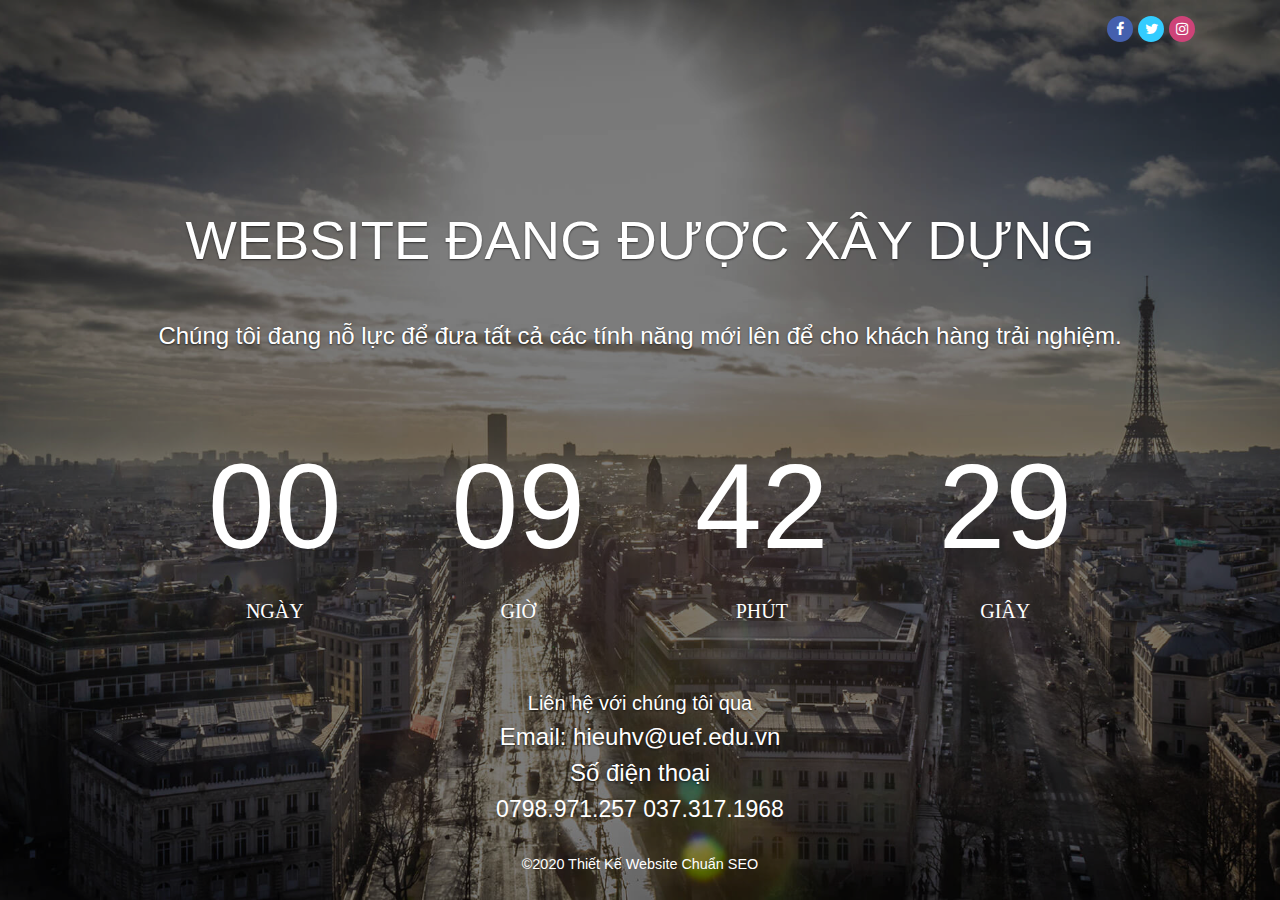
<file: index.html>
<!DOCTYPE html>
<html xmlns="http://www.w3.org/1999/xhtml">
<head>
    <meta name="viewport" content="width=device-width, initial-scale=1.0">
    <link rel="shortcut icon" href="https://static.xx.fbcdn.net/rsrc.php/yD/r/d4ZIVX-5C-b.ico" />
    <title>NAM QUANG PHÁT</title>
     <meta property="og:image" content="http://eventviet.com/images/metas/eventviet.jpg">
    <style>
        * {
            box-sizing: border-box;
        }

        body {
            margin: 0;
        }

        * {
            box-sizing: border-box;
        }

        body {
            margin-top: 0px;
            margin-right: 0px;
            margin-bottom: 0px;
            margin-left: 0px;
        }

        .countdown {
            text-align: center;
            font-family: Helvetica, serif;
        }

        .countdown-block {
            display: inline-block;
            margin-top: 0px;
            margin-right: 25px;
            margin-left: 25px;
            padding-top: 10px;
            padding-right: 30px;
            padding-bottom: 0px;
            padding-left: 30px;
            margin-bottom: 10px;
        }

        .countdown-endtext {
            font-size: 5rem;
        }

        .countdown-cont {
            display: inline-block;
        }

        .countdown-digit {
            font-size: 7.5em;
            font-family: "Source Sans Pro", sans-serif;
            display: -webkit-flex;
            align-items: center;
            justify-content: center;
            z-index: 1;
            font-weight: 300 !important;
        }

        .countdown-label {
            font-family: Poppins-Regular;
            text-align: center;
            font-size: 20px;
            color: rgb(255, 255, 255);
        }

        .countdown-block:not(:last-child)::before {
            content: "";
            font-family: Aldrich-Regular;
            font-size: 30px;
            justify-content: center;
            align-items: center;
            width: 100%;
            height: 100%;
            position: relative;
            top: 55px;
            left: 69px;
        }

        #iil4l {
            display: none;
        }

        .position-relative {
            position: relative !important;
        }

        #i1lq {
            background-image: url("images/paris.jpg");
            background-position-x: initial;
            background-position-y: initial;
            background-size: initial;
            background-repeat-x: initial;
            background-repeat-y: initial;
            background-attachment: initial;
            background-origin: initial;
            background-clip: initial;
            background-color: initial;
        }

        #ij5wx {
            font-weight: normal;
        }

        .link {
            color: rgb(255, 255, 255);
        }

        #i7i2b-2-2 {
            color: rgb(255, 255, 255);
            font-size: 23px;
            font-weight: 400;
            line-height: normal;
            float: none;
            font-family: Arial, Helvetica, sans-serif;
        }

        @media screen and (min-width: 1025px) {
            .countdown {
                text-align: center;
            }
        }

        @media screen and (max-width: 1024px) {
            .countdown {
                text-align: center;
            }

            .countdown-block:not(:last-child)::before {
                left: 75%;
            }

            .countdown-digit {
                font-size: 6.5rem;
            }
        }

        @media screen and (max-width: 550px) {
            h1 {
                font-size: 2.4em !important;
            }

            .countdown {
                text-align: center;
                width: 100%;
            }

            .countdown-block {
                display: inline-block;
                margin-top: 0px;
                margin-right: 15px;
                margin-left: 15px;
                padding-top: 10px;
                padding-right: 15px;
                padding-bottom: 0px;
                padding-left: 15px;
                text-shadow: rgb(0, 0, 0) 0px 0px 0px;
                margin-bottom: 10px;
            }

            .countdown-digit {
                font-size: 3.5em;
                font-family: "Source Sans Pro", sans-serif;
                display: -webkit-flex;
                align-items: center;
                justify-content: center;
                z-index: 1;
                font-weight: 300 !important;
            }

            .countdown-block:not(:last-child)::before {
                left: calc(55% + 10px);
            }

            .countdown-block:nth-child(2)::before {
                content: "";
            }

            .countdown-label {
                margin-top: 0px;
                margin-right: 0px;
                margin-bottom: 10px;
                margin-left: 0px;
                font-size: 0.8em;
            }
        }
    </style>
</head>
<body>
    <form method="post" action="./" id="form1">
        <input type="hidden" name="__VIEWSTATE" id="__VIEWSTATE" value="c/jGcSEjls+FYHMQ6i/vt5UgXwQsydNs1LqCyDn2j+LXhyVyso3inOoE7X3/z3QDasGJ+LAzY7yEUuGKhzHB+chneNJZiSHcKnMcZ8q9/WCkrodgljIE9aE+KQrMAiEqNrie3T4nV38cU+lnjTSlwiFftipDE/mv2IINei37h1Funy6VYC9pbmrJUXDO5hRKGe6edEs9iP888eeq0rIGSWkZFBM8h25Cqd2ok8JluQtFrp8nZ2UI+vKduMt2/bGNxEXZWEub2jJmwydjC2+gWNNHSBqhWTT+ynB3n96/X9UAJQN7PTjflRi8mDHeU/ju0ZT0ZODuKdH/1qpBZjn6VtbNdr9cJP94RuLYa/JO8VPmrnhURV5+caqeqvx9aXVLnpftRwuwSFFASutzwNdcSe9sIWqhMXzXppCjcxGSO5x0v/wmlbrARLQHQGywvunL/DsCmAwvMyZ+/e3dmsli5E82pYwUtJ7hbYdFztjfST2X8IDp8agbXIW6iLSJWVYzdW211PkU32WfjdEJvQU7tn61Ifa07T9NVlL6Gz/F0NMTLTWEy0FKx+qrQjPUMblGxqNfGKTpp+5qj1vsClpp6CRRWlq0KPtUcKUa+WkiQ1AJ08uja0R9EW7HSqcb2fjXXBa2OeycDNGmGC+X8Y8OWHCenDVvs7F3RAed6kD624JEmftunFelQUI0XdMZ7jKkG7JWM3RZo4s5/MwZRckqX6qZGV7ojxXU0uCduvhNFwoggNQS7jvVx6dZfDPBZADrBGl3xRIBq39+HYno7XRNlXXeKktqSm+fmFVb6j8Gve0ROAWkBYCAP4WaN5w7v0l6bO/+R4H83NXAcFTKgw/tXfE1K+TgBE73uwvU86AFL1HCL/Krof9es4N/[base64]/g1PEmUDxJeLKUPHW/hIG1wJzETT19IElS8/ZFAWYxH5AI+O2Rt7bzNLQ9eMMIrf1AQdmOM3wIo/ezfSH9ND5Wa0txm/FNAsb55bSdkSR5nba0crevUmvn69THHnuVSLN+jDdyPCJ66ojGrEQAVuhm1UXmG3OYCBlxoKARcDWk0t0uA/[base64]/yo2Lh9BnQQcsDeXH9K+PQQKoDEgKuZwMO5rgP8aIfh1/IgH+0D5Y1zKDSDdxy/dQTbnG0a/DJmrp7+hwmwtFFuV3UdU5RjZFA6WsGlRgtqYzd/d3Bd1VqV2wYF1mdewFZXqCFgRgq4stotWAau6pev/VvpT69q326A19o2FLmERsb5hGsw69iGNTrHVKszhZZaG9ODcOp1XSGqhPZk5DW2w7HcSLPBUzECooilBI+4KwDc9G2nU9kX5MNTwA0oRw9w9k9mEVdeOyGjBJZVB7++/EiC5+APCUN8Hg93x7zu+uIcI+OJkMJPTqD0eIcA6D21sCCNCjbAf+w4fMXoPhND59R46M8oRDLNsfwlMUPlFeDWiMczN2oDU5csnyByzoduLIjbzfv/u6Y1pvKt8PgQraSX7P8+GxjjpPTxZsxGJnSLFt7YAW7qmYg4JBWq8lJlCej+v3KzW1jPZdLZ3YUoA2fijYlq4pDzs9jerXpBIySZBlNoTmIJkJGQWZjwg8yd/FkXitD2wjtqIRkB1CVThvl939/5atcE6Zhq8bc+0hQdNh+ryzO17MuZ0BxLYfdx/EmEMUJpiTTnkIQ+cAzsyCGmM4mgyzRLf4pF3zWCRsZ8IyNKQKIkFZpDMmV8hiWBOw1ARSzo4v0wj6bTq6Q5jYURHQWPq+JwqyIU6vkfnSnQ52Viw7CGNoN00MDD1nmwWcoYUEaK0Ny5yiV85HJiUC9i4qZvlWJ0RjJCKUOwJi+ppLtt/ADTjwc9X0G/A+RdNTMFSjB7MCkbPgdMAad0Sa8N9JL/5eSSz6vTgmqgjkuEIJehJyy4yhoSFIXC7/RZSODKitbtjf3CG0oiZooERW3y8MrCWttDWQybSM3tld0srUDNtJFL+rX0MdAF0qYEWBIahZkmkbWQ2i8UJ38y4LwXQdjKi1tehiQfLWUS27gCnoN8y1AjfL8gmOuLXT5QKKxUEVDUpYD7R1j+lyK/W9/6e6Jpg43zLPCrtEavovZoXokbKvIbjEFv2XXFKNPOvLi1yqnXL/Ghec3+0OXIB0N7EoHOG1xkCJmqvsJXxAiR610BFQ3Q4Ai4K1FgwChm+0Lhz6qfHn4s5X8MnMK++aF/632k5vMqmLLY5algRxIT4ZZ/DB6TYrwrkMGaOP5H4gIHiEBHQq/4HtejWwMoqdi0QJnl5kV6KTtdER+WW8Hi6piMoTYDov34Pmmu9i5tmia+1COZzBBVqFJ71ilG+62jYXZGgWkVlN6bIKXQIf2mdv/FbzPQSE4PV1lCg2HtdZaccbh0Tio/9xLiC+0gSgm6/6JjxW90zFQLXMkNTcOW0V0h0zPWhiCdoS9/uFcTdz7MMAAoizTJpI7/z52qP5HkI0uEK3hGeyHLXa/LKBUmQpB7qv9JvK+VF2fmhcZfxk+RUP0WqCQ22Jk/QVVlKrXvfknGIU9B4pvCNgA3nYek8Pd0MpsGtvP4cmfAqXtLsx7+Afdovm+uZOz8ZBDCfNTtK2vfJPxMCIMg41Q3UbD3wEjpBbTrkZ9QOjD31QNsASRx9BxrsJZHV+VbvMt970lJ2TAN+tg76Y9WGyH1IZhLYKktJKf/4IZy72Wz41vAZZj9XdlB5TTl31a2p0UpGA4P+L97ZVx9Xf9dC93r8XZTEMBol1b82OfteGEMYxySHK0pBbwLAAhr+Jv3vBoc/nGP41FnitD9dpHnYiZ8jN9NixQBsI234Pc68y33u/avu6wBhL1CQMkErU0V5ouNop5AKDjeqdm9VLKvvz80NaBgiAVnhRVeybGAubYsB35hhvizLOE+oLGtvU9daIPGxWsotQjRTijLHv6WdoUwJwSolXfOnRMze2Jso+LMWVcO7qaCnzMOVkyXthEzn+x4t+Q0PkLiaD7Er8mrTG73on7XbqikGxXKKuzwge6aBWX/woI6BjlVH0kCgUgCIxrKSUsvW9yXBIS6HCnfSt8eSC8NHbq/dYA98oUPgbnwQU8JerBy6/PuakTAcPfPdpFfHFRfQDjpyCgAlMwVWDCK2JthcUYhL0H1ur3BDyGG7TksX2anEAUSWrXAaDmttly/BsrCXSy2TgNUvw/Z+jZU372lLzSOamudTa/aZvdtJcRA4++i3wu9fu/NQtMb79m89YE1cMUZqqkptVUQ2Lb8Vjtfk+F5AzH3Wcw5CUiBalPcyhLDl7bi87z1WRBzOrMSWXNpIxqPqmNqY+bSfHboE82fl5g0pTFqEk2tQtLPOJTdOPAuyple9s7OFveDZgh1Z+/orKyaA7MNMIIZCPxQfiMWs8TWr9zLWFU0lDZa/[base64]/6vU3p/R57WDgkmlh44dE3xu5aq3QmXRhnSl+xFIyDTbcuTrY9SDT43dA7jBj7oeTrNWYxohLFk2tOaQ1tsa6hi48zntvYYKxGCplV9862ZPN5w0xXlAHzP9lK+WAn5fkD1enie9XDLFGIjP+mQnkt4PFQH40qB2zhEsfsYH5tJTmqaNXxd3KaKC/J71nsgXb+HZPyUX6pZVA9mkzP5RAaMTFhcVv3EAP1unFq1L4kOstxEM08Sz53jyYiu4Ev6e+f4HwVIxmrGRgwSx3RzXWh493ICJHZHnIXTh7GvTTeTEOACwhhdup05/[base64]/[base64]/jcpOFuBGKXv1bN+FO0LsVJb+WekrVWItl44sdxkykH0sKrvUbM6H90CxqHdLSVuvr0ggFJsxHDQNhAfJpotpEO0uguOOEt2XX6gyCB53HGSSkRYe9ZznUkEHC7Z2rwcxoOV6c3+mnZkuMOeAXXcJk4Q8AVT2DR8tp64CX/[base64]/lWaI4pxLkqULS1h3Nr6/T1/Ex8+WCLZ7LOzlrK+EZcanVVZuKkalOttna6u44+ABkigA9cN/LJ+MxSL8mFmCSH6qa3aFRd8eFF8u1doBARnwOpiKSnU2jG8lLDiVc6thslPwJ6kC0M/5CPxCMYwWT9zlVh/tDD+1OyOT+6yOsrzKr225lmqs3Po9aWyn58+KHW+Ok1Uy8tUhHcjMgv0QwRZJ0lB5p8a06gKpqcgRAkk0AWgGR6xUV8Qx1NO052WsCzd+zKmEhwCi3E+7GX2Rb8mDGl5I6/fXRpk3RjdDD8g7C2AP0z5KDHcXgf52RoG9F/952BGG4zbkk5EIUk9Z+3v1C68gjmle2TveNuE0FO4aDqG+Nutph7OdrOvB7RCv7RLohKggedNjr7YyRbMxFRP8H+nuw0IfVANLBsiB7wlx/[base64]/6HuenNej0v9vLEQomaKFdpHXVaf6LFpCYPowxCmm8znlPfTg2a3g1N/AdwxWSimxerdJ9bz/hHMfzmj6obTIz/gX2jgnOnOdYQnD3cSxvXoCRDVKmxIfvWb7Tt1dTZp2dqm7rjyz7HCPohC4OiemxK9WkUjh8/x7aBvHWbbaZzUtv3hEzaZqIxfPFmJlXjpWKqUQpYHVZKJhqqMNDcK4nrY3O5I4VjJHSFZF2CK3PIzh/cn0rQKue8Ddx0EcjT0Ctv0UY0rFHM9I00vf9ZelrQBvHnr/UDgnw4jcfnHSWELOjAKpfSR0q3cva+T2Js9UCDzkrtGNxs+hslEFQeDexBhWva+em/nz0yeRdw6K1j8FNdQC4XzgQ/3pH0vpddD2Xj/g+ETkBsTbZbW7JfCZPkI5AKDnDEPDCQFhqpN3bD/PXRC9q26I14S9hDMgUyfYCNsRlmp8WEoGOlvrT0ys6s+dbjpZPRr31QGZ02JDkP6yc4UJZgnV2xAw0y0lZSOdRn/ki3npRkfic0BpdPoEayM+WfsycOaHXOHRUjsqA0jqa2YLNMY/LcblFXCYv4mQIIJjlTsi7GeoBAgUmHl5tpwv+w2YLRsAsDD6GVe8R0IpVyWFtufpucPzpsB1sL7MzaGXphtQRMBdUa09JA20LAbvqhxoSuyF7FeBLiwHOl7F/dpzCOWI79qygyquBhabkrD60eblJwwsUdsUwZgADQRLIcZ6TUOGNGT1I3x+CLhG+ra1GoMToubwmUsTV1qz63+tiNP23mY0feUSV+8Tjw8MQCRPMjUKoSsnlVPsJdz/EyaGRP1myPJFhovWY4dbCzZYKVyih98HtqyOdAhBeFe7WjW3EipaMWnibzVuYclO/fhsNWbY+T+QJrbThUQ3Z1Pa+HIe9mHYFpxHtIrjZyFEf6JnFHLnUbWOiEH40mVKG68hJICw0CdC/m3cOYTFlGbkOWw7vdeIEi9Mb/YugTRZ5iWS1/N7ulk5pQvV7vdhGaQraw1xItfIhMMX4s6TDdY/SXE/Ghnd2EfVe7C4Ib3xV8EsJlXJTbR55zQ6JEXrecbsgc8Xl5j/M/Abf9DY+Zi2eNmXitGrMc92/mY8uBuNtXv3pWaSOPGMyNAMnS/JbrmoVCXW6RTNpbT5V9rhRRaGfdk84qOM4PgYox1qO+fYPchAKiBgv1066FQX8/[base64]/vWUha856cmUIssSoPbiBejz/TvLTt2mAm7U+szWP8c4FG8sqHpLNFcaJx1KEaPiOqhNJP/VAYgZoGCgBY01wSBrxeTsoDwlxnaC8XLBB0LyNiPDWX4aJNMePwm5/oJ10Z2FP9F2WlHX0wqQuz+NMDq5y5Bf0adlUL+LES0yljJcvKcis33kyPZ3J4Tlf3d0dp2T92/8gn6HcTFW09FGuUVpCcKLmTlTgi8SzNTKNQ0r+CtsrgePVefTAT6+Qn6d9rlVaoD3NprId8fulEu3U/W+yqKujVy9hoHeMUddEFtNDYhuUg1NtePQ+X58aQTQqw5tn9WZDNDPFv4ik9xD5nmhYUf98k5IL/Y/KIBrSehwEe6DddZQoe4zhqr+a2SlBHIlKOUpt4UmEhGPs1w4p4ltjdZrjKRx+ueTPmCP+tipnfPHdtloiyeLthr5CrpfN5IahHyXFrEJ7tyoLLl2Aq+sCn5NF5IprcG+wPRdcpWhvevroGv7PzX/0ebMkhoYABsbc25jPa7yxZ5KWBZKSY/Sb/ApKWaDjlTz8XSUl5k8ulXtST457WONTU7eusvkFTLp5MtPOJQh6PFe42hoP7Izi//[base64]/q81MxtzSDxoVAUvQs7rE8VXYEcVuYghf99opneULnvRPqZVP2JeDUObmDd48tuVsqJoKEVbt9c7GEeyXpMtQE55Ovnq8wcFSrOIY9vSU/jnKX6g30WeClXVV27+mGKPtf3kPiZNP8bOlwobpChKjX4TPDOT6T3TCGlgvN2b4GqREwW3fodjFBXuS607LjXUW5WtagZaOhcDYpdXciP8iOUmaY94JuwX+UUeSigKkmu4LTQpUz2SjPw+BnAj586kLBSht6RgakpCc2q1O/H0gcAny02JumUfKr3awZ2d8L/x7MciJVFeoCPWuwFe5R0rVpRSTEC6MeEQWX772ehun0elTXFSOEGzQyBvqCqfXx1Zp+/eS/WYqaH/qWuxR34PrX4prHasdLmmQhirkB2MSQjcp/3BCYo3lXUd+0khW6Q8WR4zcHLkrPXNPIwKz5PxgNLPX2F3YwKJrKbUgL1QtFXHN501cRRgBfZfJ7V/02CloSyADN63msE65HRhh7QCP87VtyV1i7O9HeI/uJPwXMSZt0w/1cx8dox3J4lJbozoAp4GiwAyJOas8aG1tGdbJyhTYWnxAv2ZRoKxPCLj4EdO1ZrKKK8ed5WVdHS4VQ7Fc/yuIVnuWQ/HxgHzw75KpZYPCRJbDUYGeV/[base64]/HClpbNWcOKB9xMliUkXyUrL+3ATbhDsOxK8MD5UJ0hjhNe1fnE2rxcDGCcH7prCMUVoomFMjg3ZKWLezsPJmA3ozqy7QPzlTtI6Uihz4qSD7DUSb4jPxWLQTLTAF0Q2uML2AcLWK4O0R+xMjuzkvS0bHhxc43Y/K0PpdmHvkNEADJy73dCn13MYZI8G4gODg0j6SnJCOkXBfDpluskZM5vdhLpRDhRUaGrFM1SpbrWFy+DSE2t1qqcaCy3lD3GNGlBK02w/+DbPXKDG6ysPJqn7tVxHTrG5idH7N5a7P7ofwldO+jKFTJcrYGZ2rpxd599tYFPw=">

        <input type="hidden" name="__VIEWSTATEGENERATOR" id="__VIEWSTATEGENERATOR" value="CA0B0334">
        <!-- Meta --><!-- Meta --><!-- Meta --><!-- Meta --><link rel="stylesheet" type="text/css" href="css/bootstrap.min.css"><link rel="stylesheet" type="text/css" href="css/font-awesome.min.css"><link rel="stylesheet" type="text/css" href="css/style.default.css"><link rel="stylesheet" type="text/css" href="css/custom.css"><!-- Meta --><section id="i1lq" class="page-holder position-relative d-flex justify-content-between flex-column"><div class="overlay"></div><div class="overlay"></div><div class="container position-relative pt-3 pb-5"><ul class="list-inline text-center text-lg-right"><li class="list-inline-item"><a href="https://www.facebook.com/web.chuan.seo.google" class="social-link facebook"><i class="fa fa-facebook"></i></a></li><li class="list-inline-item"><a href="#" class="social-link twitter"><i class="fa fa-twitter"></i></a></li><li class="list-inline-item"><a href="#" class="social-link instagram"><i class="fa fa-instagram"></i></a></li></ul></div><div class="container text-center text-white position-relative pt-lg-5 my-5"><h1 class="text-shadow mb-5">WEBSITE ĐANG ĐƯỢC XÂY DỰNG</h1><div class="h4 font-family-base font-weight-light text-shadow">Chúng tôi đang nỗ lực để đưa tất cả các tính năng mới lên để cho khách hàng trải nghiệm.</div><div id="izsung" class="countdown"><span data-js="countdown" class="countdown-cont"><div class="countdown-block"><div data-js="countdown-day" class="countdown-digit">00</div><div class="countdown-label">NGÀY</div></div><div class="countdown-block"><div data-js="countdown-hour" class="countdown-digit">09</div><div class="countdown-label">GIỜ</div></div><div class="countdown-block"><div data-js="countdown-minute" class="countdown-digit">27</div><div class="countdown-label">PHÚT</div></div><div class="countdown-block"><div data-js="countdown-second" class="countdown-digit">30</div><div class="countdown-label">GIÂY</div></div></span><span data-js="countdown-endtext" id="iil4l" class="countdown-endtext"></span></div></div><div class="container text-white position-relative text-center"><div class="h5 font-family-base font-weight-light mb-2 text-shadow">Liên hệ với chúng tôi qua</div><div class="h4 font-family-base font-weight-light mb-2 text-shadow">Email: <b id="ijfuo"><span id="ij5wx">hieuhv@uef.edu.vn</span></b></div><div class="h4 font-family-base font-weight-light mb-2 text-shadow">Số điện thoại </div><b draggable="true" data-highlightable="1" id="i211v-2" class="gjs-comp-selected"><a href="" class="link"></a><a draggable="true" href="" id="ixkhp-2" class="link"></a><a draggable="true" href="" id="iy707-2" class="link"></a><span draggable="true" id="ihcjh-2-2"><a draggable="true" href="" id="irroh-2-2" class="link"><u draggable="true" id="iqpza-2-2"></u></a><a draggable="true" href="" id="i7i2b-2-2">0798.971.257 037.317.1968</a><u draggable="true" id="iycvq-2-2"><a draggable="true" href="" id="iyjx4-2-2" class="link"></a><a draggable="true" href="" id="isfab-2-2" class="link"></a></u></span></b></div><footer class="py-4 position-relative w-100 text-small"><div class="container"><div class="row"><div class="col-sm-12 text-center text-white"><div id="i1kqd">©2020 Thiết Kế Website Chuẩn SEO</div></div></div></div></footer></section>
        <script>
            var items = document.querySelectorAll('#izsung');
            for (var i = 0, len = items.length; i < len; i++) {
                (function () {
                    var d = new Date();
                    d.setDate(d.getDate() + 1);
                    d.setHours(0);
                    d.setMinutes(0);
                    d.setSeconds(0);
                    var e = d.getTime(), n = this.querySelector("[data-js=countdown]"), t = this.querySelector("[data-js=countdown-endtext]"), o = this.querySelector("[data-js=countdown-day]"), a = this.querySelector("[data-js=countdown-hour]"), d = this.querySelector("[data-js=countdown-minute]"), s = this.querySelector("[data-js=countdown-second]"), l = this.gjs_countdown_interval; l && l && clearInterval(l); var r = function (e, n, t, l) { o.innerHTML = e < 10 ? "0" + e : e, a.innerHTML = n < 10 ? "0" + n : n, d.innerHTML = t < 10 ? "0" + t : t, s.innerHTML = l < 10 ? "0" + l : l }, i = function () { var o = (new Date).getTime(), a = e - o, d = Math.floor(a / 864e5), s = Math.floor(a % 864e5 / 36e5), l = Math.floor(a % 36e5 / 6e4), i = Math.floor(a % 6e4 / 1e3); r(d, s, l, i), a < 0 && (clearInterval(c), t.innerHTML = "EXPIRED", n.style.display = "none", t.style.display = "") }; if (e) { var c = setInterval(i, 1e3); this.gjs_countdown_interval = c, t.style.display = "none", n.style.display = "", i() } else r(0, 0, 0, 0)
                }.bind(items[i]))();
            }
        </script>
    </form>
</body>
</html>
</file>
<file: css/custom.css>
/* your styles go here */
</file>
<file: css/style.default.css>
/*
=========================================
=========================================

   Countdown landing page Bootstrap template

=========================================
========================================= */
/*
*
* =====================
* GENERAL
* =====================
*
*/
.text-small {
  font-size: 0.9rem !important;
}

.countdown-number {
  font-size: 3.5rem;
}

@media (min-width: 992px) {
  .countdown-number {
    font-size: 7.5rem;
    line-height: 1;
  }
}

.social-link {
  width: 26px;
  height: 26px;
  border-radius: 50%;
  color: #fff;
  text-decoration: none;
  display: -ms-flexbox;
  display: flex;
  -ms-flex-align: center;
  align-items: center;
  -ms-flex-pack: center;
  justify-content: center;
  background: #da4d4d;
}

.social-link i {
  font-size: 0.9rem;
}

.social-link:hover, .social-link:focus {
  text-decoration: none;
  color: #fff;
}

.social-link.facebook {
  background: #4460ae;
}

.social-link.twitter {
  background: #3cf;
}

.social-link.google-plus {
  background: #c21f25;
}

.social-link.instagram {
  background: #cd4378;
}

.text-shadow {
  text-shadow: 0 1px 2px rgba(0, 0, 0, 0.6);
}

.page-holder {
  background-size: cover !important;
  background-position: center center !important;
  min-height: 100vh;
}

.page-holder .overlay {
  position: absolute;
  top: 0;
  right: 0;
  bottom: 0;
  left: 0;
  background: rgba(0, 0, 0, 0.3);
}

.text-uppercase {
  letter-spacing: 0.1em !important;
}

/*

=====================
STYLE SWITCHER FOR DEMO
=====================

*/
#style-switch-button {
  position: fixed;
  top: 120px;
  left: 0px;
  border-radius: 0;
  z-index: 2;
}

#style-switch {
  width: 300px;
  padding: 20px;
  position: fixed;
  top: 160px;
  left: 0;
  background: #fff;
  border: solid 1px #ced4da;
  z-index: 2000;
}

#style-switch h4 {
  color: #495057;
}

/* ========================================= 
   
      THEMING OF THE BOOTSTRAP COMPONENTS           

   ========================================= 
   
    1 - NAVBAR
    2 - BUTTONS
    3 - TYPE
    4 - PAGINATION
    5 - UTILITIES
    6 - FORMS
    7 - CODE
    8 - NAV
    9 - CARD
    10 - DROPDOWNS
   
*/
/*
 * 1. NAVBAR
 */
.navbar {
  padding: 0.5rem 1rem;
}

.navbar-brand {
  display: inline-block;
  padding-top: 0.3125rem;
  padding-bottom: 0.3125rem;
  margin-right: 1rem;
  font-size: 1.25rem;
}

.navbar-toggler {
  padding: 0.25rem 0.75rem;
  font-size: 1.25rem;
  line-height: 1;
  border: 1px solid transparent;
  border-radius: 0.25rem;
}

.navbar-light .navbar-brand {
  color: rgba(0, 0, 0, 0.9);
}

.navbar-light .navbar-brand:hover, .navbar-light .navbar-brand:focus {
  color: rgba(0, 0, 0, 0.9);
}

.navbar-light .navbar-nav .nav-link {
  color: rgba(0, 0, 0, 0.5);
}

.navbar-light .navbar-nav .nav-link:hover, .navbar-light .navbar-nav .nav-link:focus {
  color: rgba(0, 0, 0, 0.7);
}

.navbar-light .navbar-nav .nav-link.disabled {
  color: rgba(0, 0, 0, 0.3);
}

.navbar-light .navbar-nav .show > .nav-link,
.navbar-light .navbar-nav .active > .nav-link,
.navbar-light .navbar-nav .nav-link.show,
.navbar-light .navbar-nav .nav-link.active {
  color: rgba(0, 0, 0, 0.9);
}

.navbar-light .navbar-toggler {
  color: rgba(0, 0, 0, 0.5);
  border-color: rgba(0, 0, 0, 0.1);
}

.navbar-light .navbar-toggler-icon {
  background-image: url("data:image/svg+xml;charset=utf8,%3Csvg viewBox='0 0 30 30' xmlns='http://www.w3.org/2000/svg'%3E%3Cpath stroke='rgba(0, 0, 0, 0.5)' stroke-width='2' stroke-linecap='round' stroke-miterlimit='10' d='M4 7h22M4 15h22M4 23h22'/%3E%3C/svg%3E");
}

.navbar-light .navbar-text {
  color: rgba(0, 0, 0, 0.5);
}

.navbar-dark .navbar-brand {
  color: #fff;
}

.navbar-dark .navbar-brand:hover, .navbar-dark .navbar-brand:focus {
  color: #fff;
}

.navbar-dark .navbar-nav .nav-link {
  color: rgba(255, 255, 255, 0.5);
}

.navbar-dark .navbar-nav .nav-link:hover, .navbar-dark .navbar-nav .nav-link:focus {
  color: rgba(255, 255, 255, 0.75);
}

.navbar-dark .navbar-nav .nav-link.disabled {
  color: rgba(255, 255, 255, 0.25);
}

.navbar-dark .navbar-nav .show > .nav-link,
.navbar-dark .navbar-nav .active > .nav-link,
.navbar-dark .navbar-nav .nav-link.show,
.navbar-dark .navbar-nav .nav-link.active {
  color: #fff;
}

.navbar-dark .navbar-toggler {
  color: rgba(255, 255, 255, 0.5);
  border-color: rgba(255, 255, 255, 0.1);
}

.navbar-dark .navbar-toggler-icon {
  background-image: url("data:image/svg+xml;charset=utf8,%3Csvg viewBox='0 0 30 30' xmlns='http://www.w3.org/2000/svg'%3E%3Cpath stroke='rgba(255, 255, 255, 0.5)' stroke-width='2' stroke-linecap='round' stroke-miterlimit='10' d='M4 7h22M4 15h22M4 23h22'/%3E%3C/svg%3E");
}

.navbar-dark .navbar-text {
  color: rgba(255, 255, 255, 0.5);
}

/*
 * 2. BUTTONS
 */
.btn {
  font-weight: 400;
  border: 1px solid transparent;
  padding: 0.375rem 0.75rem;
  font-size: 1rem;
  line-height: 1.5;
  border-radius: 0.25rem;
  transition: color 0.15s ease-in-out, background-color 0.15s ease-in-out, border-color 0.15s ease-in-out, box-shadow 0.15s ease-in-out;
}

@media screen and (prefers-reduced-motion: reduce) {
  .btn {
    transition: none;
  }
}

.btn:focus, .btn.focus {
  box-shadow: 0 0 0 0.2rem rgba(218, 77, 77, 0.25);
}

.btn.disabled, .btn:disabled {
  opacity: 0.65;
}

.btn:not(:disabled):not(.disabled):active, .btn:not(:disabled):not(.disabled).active {
  background-image: none;
}

.btn-link {
  font-weight: 400;
  color: #da4d4d;
}

.btn-link:hover {
  color: #b52626;
  text-decoration: underline;
}

.btn-link:focus, .btn-link.focus {
  text-decoration: underline;
}

.btn-link:disabled, .btn-link.disabled {
  color: #6c757d;
}

.btn-primary {
  color: #fff;
  background-color: #da4d4d;
  border-color: #da4d4d;
}

.btn-primary:hover {
  color: #fff;
  background-color: #d32d2d;
  border-color: #ca2a2a;
}

.btn-primary:focus, .btn-primary.focus {
  box-shadow: 0 0 0 0.2rem rgba(218, 77, 77, 0.5);
}

.btn-primary.disabled, .btn-primary:disabled {
  color: #fff;
  background-color: #da4d4d;
  border-color: #da4d4d;
}

.btn-primary:not(:disabled):not(.disabled):active, .btn-primary:not(:disabled):not(.disabled).active,
.show > .btn-primary.dropdown-toggle {
  color: #fff;
  background-color: #ca2a2a;
  border-color: #bf2828;
}

.btn-primary:not(:disabled):not(.disabled):active:focus, .btn-primary:not(:disabled):not(.disabled).active:focus,
.show > .btn-primary.dropdown-toggle:focus {
  box-shadow: 0 0 0 0.2rem rgba(218, 77, 77, 0.5);
}

.btn-secondary {
  color: #fff;
  background-color: #6c757d;
  border-color: #6c757d;
}

.btn-secondary:hover {
  color: #fff;
  background-color: #5a6268;
  border-color: #545b62;
}

.btn-secondary:focus, .btn-secondary.focus {
  box-shadow: 0 0 0 0.2rem rgba(108, 117, 125, 0.5);
}

.btn-secondary.disabled, .btn-secondary:disabled {
  color: #fff;
  background-color: #6c757d;
  border-color: #6c757d;
}

.btn-secondary:not(:disabled):not(.disabled):active, .btn-secondary:not(:disabled):not(.disabled).active,
.show > .btn-secondary.dropdown-toggle {
  color: #fff;
  background-color: #545b62;
  border-color: #4e555b;
}

.btn-secondary:not(:disabled):not(.disabled):active:focus, .btn-secondary:not(:disabled):not(.disabled).active:focus,
.show > .btn-secondary.dropdown-toggle:focus {
  box-shadow: 0 0 0 0.2rem rgba(108, 117, 125, 0.5);
}

.btn-success {
  color: #fff;
  background-color: #28a745;
  border-color: #28a745;
}

.btn-success:hover {
  color: #fff;
  background-color: #218838;
  border-color: #1e7e34;
}

.btn-success:focus, .btn-success.focus {
  box-shadow: 0 0 0 0.2rem rgba(40, 167, 69, 0.5);
}

.btn-success.disabled, .btn-success:disabled {
  color: #fff;
  background-color: #28a745;
  border-color: #28a745;
}

.btn-success:not(:disabled):not(.disabled):active, .btn-success:not(:disabled):not(.disabled).active,
.show > .btn-success.dropdown-toggle {
  color: #fff;
  background-color: #1e7e34;
  border-color: #1c7430;
}

.btn-success:not(:disabled):not(.disabled):active:focus, .btn-success:not(:disabled):not(.disabled).active:focus,
.show > .btn-success.dropdown-toggle:focus {
  box-shadow: 0 0 0 0.2rem rgba(40, 167, 69, 0.5);
}

.btn-info {
  color: #fff;
  background-color: #17a2b8;
  border-color: #17a2b8;
}

.btn-info:hover {
  color: #fff;
  background-color: #138496;
  border-color: #117a8b;
}

.btn-info:focus, .btn-info.focus {
  box-shadow: 0 0 0 0.2rem rgba(23, 162, 184, 0.5);
}

.btn-info.disabled, .btn-info:disabled {
  color: #fff;
  background-color: #17a2b8;
  border-color: #17a2b8;
}

.btn-info:not(:disabled):not(.disabled):active, .btn-info:not(:disabled):not(.disabled).active,
.show > .btn-info.dropdown-toggle {
  color: #fff;
  background-color: #117a8b;
  border-color: #10707f;
}

.btn-info:not(:disabled):not(.disabled):active:focus, .btn-info:not(:disabled):not(.disabled).active:focus,
.show > .btn-info.dropdown-toggle:focus {
  box-shadow: 0 0 0 0.2rem rgba(23, 162, 184, 0.5);
}

.btn-warning {
  color: #212529;
  background-color: #ffc107;
  border-color: #ffc107;
}

.btn-warning:hover {
  color: #212529;
  background-color: #e0a800;
  border-color: #d39e00;
}

.btn-warning:focus, .btn-warning.focus {
  box-shadow: 0 0 0 0.2rem rgba(255, 193, 7, 0.5);
}

.btn-warning.disabled, .btn-warning:disabled {
  color: #212529;
  background-color: #ffc107;
  border-color: #ffc107;
}

.btn-warning:not(:disabled):not(.disabled):active, .btn-warning:not(:disabled):not(.disabled).active,
.show > .btn-warning.dropdown-toggle {
  color: #212529;
  background-color: #d39e00;
  border-color: #c69500;
}

.btn-warning:not(:disabled):not(.disabled):active:focus, .btn-warning:not(:disabled):not(.disabled).active:focus,
.show > .btn-warning.dropdown-toggle:focus {
  box-shadow: 0 0 0 0.2rem rgba(255, 193, 7, 0.5);
}

.btn-danger {
  color: #fff;
  background-color: #dc3545;
  border-color: #dc3545;
}

.btn-danger:hover {
  color: #fff;
  background-color: #c82333;
  border-color: #bd2130;
}

.btn-danger:focus, .btn-danger.focus {
  box-shadow: 0 0 0 0.2rem rgba(220, 53, 69, 0.5);
}

.btn-danger.disabled, .btn-danger:disabled {
  color: #fff;
  background-color: #dc3545;
  border-color: #dc3545;
}

.btn-danger:not(:disabled):not(.disabled):active, .btn-danger:not(:disabled):not(.disabled).active,
.show > .btn-danger.dropdown-toggle {
  color: #fff;
  background-color: #bd2130;
  border-color: #b21f2d;
}

.btn-danger:not(:disabled):not(.disabled):active:focus, .btn-danger:not(:disabled):not(.disabled).active:focus,
.show > .btn-danger.dropdown-toggle:focus {
  box-shadow: 0 0 0 0.2rem rgba(220, 53, 69, 0.5);
}

.btn-light {
  color: #212529;
  background-color: #f8f9fa;
  border-color: #f8f9fa;
}

.btn-light:hover {
  color: #212529;
  background-color: #e2e6ea;
  border-color: #dae0e5;
}

.btn-light:focus, .btn-light.focus {
  box-shadow: 0 0 0 0.2rem rgba(248, 249, 250, 0.5);
}

.btn-light.disabled, .btn-light:disabled {
  color: #212529;
  background-color: #f8f9fa;
  border-color: #f8f9fa;
}

.btn-light:not(:disabled):not(.disabled):active, .btn-light:not(:disabled):not(.disabled).active,
.show > .btn-light.dropdown-toggle {
  color: #212529;
  background-color: #dae0e5;
  border-color: #d3d9df;
}

.btn-light:not(:disabled):not(.disabled):active:focus, .btn-light:not(:disabled):not(.disabled).active:focus,
.show > .btn-light.dropdown-toggle:focus {
  box-shadow: 0 0 0 0.2rem rgba(248, 249, 250, 0.5);
}

.btn-dark {
  color: #fff;
  background-color: #343a40;
  border-color: #343a40;
}

.btn-dark:hover {
  color: #fff;
  background-color: #23272b;
  border-color: #1d2124;
}

.btn-dark:focus, .btn-dark.focus {
  box-shadow: 0 0 0 0.2rem rgba(52, 58, 64, 0.5);
}

.btn-dark.disabled, .btn-dark:disabled {
  color: #fff;
  background-color: #343a40;
  border-color: #343a40;
}

.btn-dark:not(:disabled):not(.disabled):active, .btn-dark:not(:disabled):not(.disabled).active,
.show > .btn-dark.dropdown-toggle {
  color: #fff;
  background-color: #1d2124;
  border-color: #171a1d;
}

.btn-dark:not(:disabled):not(.disabled):active:focus, .btn-dark:not(:disabled):not(.disabled).active:focus,
.show > .btn-dark.dropdown-toggle:focus {
  box-shadow: 0 0 0 0.2rem rgba(52, 58, 64, 0.5);
}

.btn-outline-primary {
  color: #da4d4d;
  background-color: transparent;
  background-image: none;
  border-color: #da4d4d;
}

.btn-outline-primary:hover {
  color: #fff;
  background-color: #da4d4d;
  border-color: #da4d4d;
}

.btn-outline-primary:focus, .btn-outline-primary.focus {
  box-shadow: 0 0 0 0.2rem rgba(218, 77, 77, 0.5);
}

.btn-outline-primary.disabled, .btn-outline-primary:disabled {
  color: #da4d4d;
  background-color: transparent;
}

.btn-outline-primary:not(:disabled):not(.disabled):active, .btn-outline-primary:not(:disabled):not(.disabled).active,
.show > .btn-outline-primary.dropdown-toggle {
  color: #fff;
  background-color: #da4d4d;
  border-color: #da4d4d;
}

.btn-outline-primary:not(:disabled):not(.disabled):active:focus, .btn-outline-primary:not(:disabled):not(.disabled).active:focus,
.show > .btn-outline-primary.dropdown-toggle:focus {
  box-shadow: 0 0 0 0.2rem rgba(218, 77, 77, 0.5);
}

.btn-outline-secondary {
  color: #6c757d;
  background-color: transparent;
  background-image: none;
  border-color: #6c757d;
}

.btn-outline-secondary:hover {
  color: #fff;
  background-color: #6c757d;
  border-color: #6c757d;
}

.btn-outline-secondary:focus, .btn-outline-secondary.focus {
  box-shadow: 0 0 0 0.2rem rgba(108, 117, 125, 0.5);
}

.btn-outline-secondary.disabled, .btn-outline-secondary:disabled {
  color: #6c757d;
  background-color: transparent;
}

.btn-outline-secondary:not(:disabled):not(.disabled):active, .btn-outline-secondary:not(:disabled):not(.disabled).active,
.show > .btn-outline-secondary.dropdown-toggle {
  color: #fff;
  background-color: #6c757d;
  border-color: #6c757d;
}

.btn-outline-secondary:not(:disabled):not(.disabled):active:focus, .btn-outline-secondary:not(:disabled):not(.disabled).active:focus,
.show > .btn-outline-secondary.dropdown-toggle:focus {
  box-shadow: 0 0 0 0.2rem rgba(108, 117, 125, 0.5);
}

.btn-outline-success {
  color: #28a745;
  background-color: transparent;
  background-image: none;
  border-color: #28a745;
}

.btn-outline-success:hover {
  color: #fff;
  background-color: #28a745;
  border-color: #28a745;
}

.btn-outline-success:focus, .btn-outline-success.focus {
  box-shadow: 0 0 0 0.2rem rgba(40, 167, 69, 0.5);
}

.btn-outline-success.disabled, .btn-outline-success:disabled {
  color: #28a745;
  background-color: transparent;
}

.btn-outline-success:not(:disabled):not(.disabled):active, .btn-outline-success:not(:disabled):not(.disabled).active,
.show > .btn-outline-success.dropdown-toggle {
  color: #fff;
  background-color: #28a745;
  border-color: #28a745;
}

.btn-outline-success:not(:disabled):not(.disabled):active:focus, .btn-outline-success:not(:disabled):not(.disabled).active:focus,
.show > .btn-outline-success.dropdown-toggle:focus {
  box-shadow: 0 0 0 0.2rem rgba(40, 167, 69, 0.5);
}

.btn-outline-info {
  color: #17a2b8;
  background-color: transparent;
  background-image: none;
  border-color: #17a2b8;
}

.btn-outline-info:hover {
  color: #fff;
  background-color: #17a2b8;
  border-color: #17a2b8;
}

.btn-outline-info:focus, .btn-outline-info.focus {
  box-shadow: 0 0 0 0.2rem rgba(23, 162, 184, 0.5);
}

.btn-outline-info.disabled, .btn-outline-info:disabled {
  color: #17a2b8;
  background-color: transparent;
}

.btn-outline-info:not(:disabled):not(.disabled):active, .btn-outline-info:not(:disabled):not(.disabled).active,
.show > .btn-outline-info.dropdown-toggle {
  color: #fff;
  background-color: #17a2b8;
  border-color: #17a2b8;
}

.btn-outline-info:not(:disabled):not(.disabled):active:focus, .btn-outline-info:not(:disabled):not(.disabled).active:focus,
.show > .btn-outline-info.dropdown-toggle:focus {
  box-shadow: 0 0 0 0.2rem rgba(23, 162, 184, 0.5);
}

.btn-outline-warning {
  color: #ffc107;
  background-color: transparent;
  background-image: none;
  border-color: #ffc107;
}

.btn-outline-warning:hover {
  color: #fff;
  background-color: #ffc107;
  border-color: #ffc107;
}

.btn-outline-warning:focus, .btn-outline-warning.focus {
  box-shadow: 0 0 0 0.2rem rgba(255, 193, 7, 0.5);
}

.btn-outline-warning.disabled, .btn-outline-warning:disabled {
  color: #ffc107;
  background-color: transparent;
}

.btn-outline-warning:not(:disabled):not(.disabled):active, .btn-outline-warning:not(:disabled):not(.disabled).active,
.show > .btn-outline-warning.dropdown-toggle {
  color: #212529;
  background-color: #ffc107;
  border-color: #ffc107;
}

.btn-outline-warning:not(:disabled):not(.disabled):active:focus, .btn-outline-warning:not(:disabled):not(.disabled).active:focus,
.show > .btn-outline-warning.dropdown-toggle:focus {
  box-shadow: 0 0 0 0.2rem rgba(255, 193, 7, 0.5);
}

.btn-outline-danger {
  color: #dc3545;
  background-color: transparent;
  background-image: none;
  border-color: #dc3545;
}

.btn-outline-danger:hover {
  color: #fff;
  background-color: #dc3545;
  border-color: #dc3545;
}

.btn-outline-danger:focus, .btn-outline-danger.focus {
  box-shadow: 0 0 0 0.2rem rgba(220, 53, 69, 0.5);
}

.btn-outline-danger.disabled, .btn-outline-danger:disabled {
  color: #dc3545;
  background-color: transparent;
}

.btn-outline-danger:not(:disabled):not(.disabled):active, .btn-outline-danger:not(:disabled):not(.disabled).active,
.show > .btn-outline-danger.dropdown-toggle {
  color: #fff;
  background-color: #dc3545;
  border-color: #dc3545;
}

.btn-outline-danger:not(:disabled):not(.disabled):active:focus, .btn-outline-danger:not(:disabled):not(.disabled).active:focus,
.show > .btn-outline-danger.dropdown-toggle:focus {
  box-shadow: 0 0 0 0.2rem rgba(220, 53, 69, 0.5);
}

.btn-outline-light {
  color: #f8f9fa;
  background-color: transparent;
  background-image: none;
  border-color: #f8f9fa;
}

.btn-outline-light:hover {
  color: #fff;
  background-color: #f8f9fa;
  border-color: #f8f9fa;
}

.btn-outline-light:focus, .btn-outline-light.focus {
  box-shadow: 0 0 0 0.2rem rgba(248, 249, 250, 0.5);
}

.btn-outline-light.disabled, .btn-outline-light:disabled {
  color: #f8f9fa;
  background-color: transparent;
}

.btn-outline-light:not(:disabled):not(.disabled):active, .btn-outline-light:not(:disabled):not(.disabled).active,
.show > .btn-outline-light.dropdown-toggle {
  color: #212529;
  background-color: #f8f9fa;
  border-color: #f8f9fa;
}

.btn-outline-light:not(:disabled):not(.disabled):active:focus, .btn-outline-light:not(:disabled):not(.disabled).active:focus,
.show > .btn-outline-light.dropdown-toggle:focus {
  box-shadow: 0 0 0 0.2rem rgba(248, 249, 250, 0.5);
}

.btn-outline-dark {
  color: #343a40;
  background-color: transparent;
  background-image: none;
  border-color: #343a40;
}

.btn-outline-dark:hover {
  color: #fff;
  background-color: #343a40;
  border-color: #343a40;
}

.btn-outline-dark:focus, .btn-outline-dark.focus {
  box-shadow: 0 0 0 0.2rem rgba(52, 58, 64, 0.5);
}

.btn-outline-dark.disabled, .btn-outline-dark:disabled {
  color: #343a40;
  background-color: transparent;
}

.btn-outline-dark:not(:disabled):not(.disabled):active, .btn-outline-dark:not(:disabled):not(.disabled).active,
.show > .btn-outline-dark.dropdown-toggle {
  color: #fff;
  background-color: #343a40;
  border-color: #343a40;
}

.btn-outline-dark:not(:disabled):not(.disabled):active:focus, .btn-outline-dark:not(:disabled):not(.disabled).active:focus,
.show > .btn-outline-dark.dropdown-toggle:focus {
  box-shadow: 0 0 0 0.2rem rgba(52, 58, 64, 0.5);
}

.btn-lg {
  padding: 0.5rem 1rem;
  font-size: 1.25rem;
  line-height: 1.5;
  border-radius: 0.3rem;
}

.btn-sm {
  padding: 0.25rem 0.5rem;
  font-size: 0.875rem;
  line-height: 1.5;
  border-radius: 0.2rem;
}

/*
 * 3. TYPE  
 */
body {
  font-family: "Source Sans Pro", sans-serif;
  font-size: 1rem;
  font-weight: 400;
  line-height: 1.5;
  color: #212529;
  background-color: #fff;
}

a {
  color: #da4d4d;
  text-decoration: none;
}

a:hover, a:focus {
  color: #b52626;
  text-decoration: underline;
}

h1,
h2,
h3,
h4,
h5,
h6,
.h1,
.h2,
.h3,
.h4,
.h5,
.h6 {
  margin-bottom: 3.5rem;
  font-family: inherit;
  font-weight: 500;
  line-height: 1.2;
  color: inherit;
}

h1,
.h1 {
  font-size: 3.4rem;
}

h2,
.h2 {
  font-size: 2rem;
}

h3,
.h3 {
  font-size: 1.75rem;
}

h4,
.h4 {
  font-size: 1.5rem;
}

h5,
.h5 {
  font-size: 1.25rem;
}

h6,
.h6 {
  font-size: 1rem;
}

.lead {
  font-size: 1.25rem;
  font-weight: 300;
}

.display-1 {
  font-size: 6rem;
  font-weight: 300;
  line-height: 1.2;
}

.display-2 {
  font-size: 5.5rem;
  font-weight: 300;
  line-height: 1.2;
}

.display-3 {
  font-size: 4.5rem;
  font-weight: 300;
  line-height: 1.2;
}

.display-4 {
  font-size: 3.5rem;
  font-weight: 300;
  line-height: 1.2;
}

hr {
  border-top: 1px solid rgba(0, 0, 0, 0.1);
}

small,
.small {
  font-size: 80%;
  font-weight: 400;
}

mark,
.mark {
  padding: 0.2em;
  background-color: #fcf8e3;
}

.blockquote {
  padding: 0.5rem 1rem;
  margin-bottom: 2rem;
  font-size: 1.25rem;
  border-left: 5px solid #da4d4d;
}

.blockquote-footer {
  color: #6c757d;
}

.blockquote-footer::before {
  content: "\2014 \00A0";
}

.text-primary {
  color: #da4d4d !important;
}

a.text-primary:hover, a.text-primary:focus {
  color: #ca2a2a !important;
}

/*
 * 4. PAGINATION
 */
.page-item:first-child .page-link {
  border-top-left-radius: 0.25rem;
  border-bottom-left-radius: 0.25rem;
}

.page-item:last-child .page-link {
  border-top-right-radius: 0.25rem;
  border-bottom-right-radius: 0.25rem;
}

.page-item.active .page-link {
  color: #fff;
  background-color: #da4d4d;
  border-color: #da4d4d;
}

.page-item.disabled .page-link {
  color: #6c757d;
  background-color: #fff;
  border-color: #dee2e6;
}

.page-link {
  padding: 0.5rem 0.75rem;
  line-height: 1.25;
  color: #da4d4d;
  background-color: #fff;
  border: 1px solid #dee2e6;
}

.page-link:hover {
  z-index: 2;
  color: #b52626;
  text-decoration: none;
  background-color: #e9ecef;
  border-color: #dee2e6;
}

.page-link:focus {
  z-index: 2;
  outline: 0;
  box-shadow: 0 0 0 0.2rem rgba(218, 77, 77, 0.25);
}

.pagination-lg .page-link {
  padding: 0.75rem 1.5rem;
  font-size: 1.25rem;
  line-height: 1.5;
}

.pagination-lg .page-item:first-child .page-link {
  border-top-left-radius: 0.3rem;
  border-bottom-left-radius: 0.3rem;
}

.pagination-lg .page-item:last-child .page-link {
  border-top-right-radius: 0.3rem;
  border-bottom-right-radius: 0.3rem;
}

.pagination-sm .page-link {
  padding: 0.25rem 0.5rem;
  font-size: 0.875rem;
  line-height: 1.5;
}

.pagination-sm .page-item:first-child .page-link {
  border-top-left-radius: 0.2rem;
  border-bottom-left-radius: 0.2rem;
}

.pagination-sm .page-item:last-child .page-link {
  border-top-right-radius: 0.2rem;
  border-bottom-right-radius: 0.2rem;
}

/*
* 5. UTILITIES
*/
.bg-primary {
  background-color: #da4d4d !important;
}

a.bg-primary:hover, a.bg-primary:focus,
button.bg-primary:hover,
button.bg-primary:focus {
  background-color: #ca2a2a !important;
}

.bg-secondary {
  background-color: #6c757d !important;
}

a.bg-secondary:hover, a.bg-secondary:focus,
button.bg-secondary:hover,
button.bg-secondary:focus {
  background-color: #545b62 !important;
}

.bg-success {
  background-color: #28a745 !important;
}

a.bg-success:hover, a.bg-success:focus,
button.bg-success:hover,
button.bg-success:focus {
  background-color: #1e7e34 !important;
}

.bg-info {
  background-color: #17a2b8 !important;
}

a.bg-info:hover, a.bg-info:focus,
button.bg-info:hover,
button.bg-info:focus {
  background-color: #117a8b !important;
}

.bg-warning {
  background-color: #ffc107 !important;
}

a.bg-warning:hover, a.bg-warning:focus,
button.bg-warning:hover,
button.bg-warning:focus {
  background-color: #d39e00 !important;
}

.bg-danger {
  background-color: #dc3545 !important;
}

a.bg-danger:hover, a.bg-danger:focus,
button.bg-danger:hover,
button.bg-danger:focus {
  background-color: #bd2130 !important;
}

.bg-light {
  background-color: #f8f9fa !important;
}

a.bg-light:hover, a.bg-light:focus,
button.bg-light:hover,
button.bg-light:focus {
  background-color: #dae0e5 !important;
}

.bg-dark {
  background-color: #343a40 !important;
}

a.bg-dark:hover, a.bg-dark:focus,
button.bg-dark:hover,
button.bg-dark:focus {
  background-color: #1d2124 !important;
}

.border-primary {
  border-color: #da4d4d !important;
}

.border-secondary {
  border-color: #6c757d !important;
}

.border-success {
  border-color: #28a745 !important;
}

.border-info {
  border-color: #17a2b8 !important;
}

.border-warning {
  border-color: #ffc107 !important;
}

.border-danger {
  border-color: #dc3545 !important;
}

.border-light {
  border-color: #f8f9fa !important;
}

.border-dark {
  border-color: #343a40 !important;
}

.text-primary {
  color: #da4d4d !important;
}

a.text-primary:hover, a.text-primary:focus {
  color: #ca2a2a !important;
}

.text-secondary {
  color: #6c757d !important;
}

a.text-secondary:hover, a.text-secondary:focus {
  color: #545b62 !important;
}

.text-success {
  color: #28a745 !important;
}

a.text-success:hover, a.text-success:focus {
  color: #1e7e34 !important;
}

.text-info {
  color: #17a2b8 !important;
}

a.text-info:hover, a.text-info:focus {
  color: #117a8b !important;
}

.text-warning {
  color: #ffc107 !important;
}

a.text-warning:hover, a.text-warning:focus {
  color: #d39e00 !important;
}

.text-danger {
  color: #dc3545 !important;
}

a.text-danger:hover, a.text-danger:focus {
  color: #bd2130 !important;
}

.text-light {
  color: #f8f9fa !important;
}

a.text-light:hover, a.text-light:focus {
  color: #dae0e5 !important;
}

.text-dark {
  color: #343a40 !important;
}

a.text-dark:hover, a.text-dark:focus {
  color: #1d2124 !important;
}

.badge-primary {
  color: #fff;
  background-color: #da4d4d;
}

.badge-primary[href]:hover, .badge-primary[href]:focus {
  color: #fff;
  text-decoration: none;
  background-color: #ca2a2a;
}

.badge-secondary {
  color: #fff;
  background-color: #6c757d;
}

.badge-secondary[href]:hover, .badge-secondary[href]:focus {
  color: #fff;
  text-decoration: none;
  background-color: #545b62;
}

.badge-success {
  color: #fff;
  background-color: #28a745;
}

.badge-success[href]:hover, .badge-success[href]:focus {
  color: #fff;
  text-decoration: none;
  background-color: #1e7e34;
}

.badge-info {
  color: #fff;
  background-color: #17a2b8;
}

.badge-info[href]:hover, .badge-info[href]:focus {
  color: #fff;
  text-decoration: none;
  background-color: #117a8b;
}

.badge-warning {
  color: #212529;
  background-color: #ffc107;
}

.badge-warning[href]:hover, .badge-warning[href]:focus {
  color: #212529;
  text-decoration: none;
  background-color: #d39e00;
}

.badge-danger {
  color: #fff;
  background-color: #dc3545;
}

.badge-danger[href]:hover, .badge-danger[href]:focus {
  color: #fff;
  text-decoration: none;
  background-color: #bd2130;
}

.badge-light {
  color: #212529;
  background-color: #f8f9fa;
}

.badge-light[href]:hover, .badge-light[href]:focus {
  color: #212529;
  text-decoration: none;
  background-color: #dae0e5;
}

.badge-dark {
  color: #fff;
  background-color: #343a40;
}

.badge-dark[href]:hover, .badge-dark[href]:focus {
  color: #fff;
  text-decoration: none;
  background-color: #1d2124;
}

.shadow-sm {
  box-shadow: 0 0.125rem 0.25rem rgba(0, 0, 0, 0.075) !important;
}

.shadow {
  box-shadow: 0 0.5rem 1rem rgba(0, 0, 0, 0.15) !important;
}

.shadow-lg {
  box-shadow: 0 1rem 3rem rgba(0, 0, 0, 0.175) !important;
}

/*
  * 6. FORMS
  */
.form-control {
  padding: 0.375rem 0.75rem;
  font-size: 1rem;
  line-height: 1.5;
  color: #495057;
  background-color: #fff;
  border: 1px solid #ced4da;
  border-radius: 0.25rem;
  transition: border-color 0.15s ease-in-out, box-shadow 0.15s ease-in-out;
}

@media screen and (prefers-reduced-motion: reduce) {
  .form-control {
    transition: none;
  }
}

.form-control::-ms-expand {
  background-color: transparent;
  border: 0;
}

.form-control:focus {
  color: #495057;
  background-color: #fff;
  border-color: #f0b7b7;
  outline: 0;
  box-shadow: 0 0 0 0.2rem rgba(218, 77, 77, 0.25);
}

.form-control::-webkit-input-placeholder {
  color: #6c757d;
}

.form-control::-moz-placeholder {
  color: #6c757d;
}

.form-control:-ms-input-placeholder {
  color: #6c757d;
}

.form-control::-ms-input-placeholder {
  color: #6c757d;
}

.form-control::placeholder {
  color: #6c757d;
}

.form-control:disabled, .form-control[readonly] {
  background-color: #e9ecef;
}

select.form-control:not([size]):not([multiple]) {
  height: calc(2.25rem + 2px);
}

select.form-control:focus::-ms-value {
  color: #495057;
  background-color: #fff;
}

.form-control-sm {
  padding: 0.25rem 0.5rem;
  font-size: 0.875rem;
  line-height: 1.5;
  border-radius: 0.2rem;
}

select.form-control-sm:not([size]):not([multiple]) {
  height: calc(1.8125rem + 2px);
}

.form-control-lg {
  padding: 0.5rem 1rem;
  font-size: 1.25rem;
  line-height: 1.5;
  border-radius: 0.3rem;
}

select.form-control-lg:not([size]):not([multiple]) {
  height: calc(2.875rem + 2px);
}

.valid-feedback {
  display: none;
  width: 100%;
  margin-top: 0.25rem;
  font-size: 80%;
  color: #28a745;
}

.valid-tooltip {
  position: absolute;
  top: 100%;
  z-index: 5;
  display: none;
  max-width: 100%;
  padding: .5rem;
  margin-top: .1rem;
  font-size: .875rem;
  line-height: 1;
  color: #fff;
  background-color: rgba(40, 167, 69, 0.8);
  border-radius: .2rem;
}

.was-validated .form-control:valid, .form-control.is-valid, .was-validated
.custom-select:valid,
.custom-select.is-valid {
  border-color: #28a745;
}

.was-validated .form-control:valid:focus, .form-control.is-valid:focus, .was-validated
.custom-select:valid:focus,
.custom-select.is-valid:focus {
  border-color: #28a745;
  box-shadow: 0 0 0 0.2rem rgba(40, 167, 69, 0.25);
}

.was-validated .form-control:valid ~ .valid-feedback,
.was-validated .form-control:valid ~ .valid-tooltip, .form-control.is-valid ~ .valid-feedback,
.form-control.is-valid ~ .valid-tooltip, .was-validated
.custom-select:valid ~ .valid-feedback,
.was-validated
.custom-select:valid ~ .valid-tooltip,
.custom-select.is-valid ~ .valid-feedback,
.custom-select.is-valid ~ .valid-tooltip {
  display: block;
}

.was-validated .form-check-input:valid ~ .form-check-label, .form-check-input.is-valid ~ .form-check-label {
  color: #28a745;
}

.was-validated .form-check-input:valid ~ .valid-feedback,
.was-validated .form-check-input:valid ~ .valid-tooltip, .form-check-input.is-valid ~ .valid-feedback,
.form-check-input.is-valid ~ .valid-tooltip {
  display: block;
}

.was-validated .custom-control-input:valid ~ .custom-control-label, .custom-control-input.is-valid ~ .custom-control-label {
  color: #28a745;
}

.was-validated .custom-control-input:valid ~ .custom-control-label::before, .custom-control-input.is-valid ~ .custom-control-label::before {
  background-color: #71dd8a;
}

.was-validated .custom-control-input:valid ~ .valid-feedback,
.was-validated .custom-control-input:valid ~ .valid-tooltip, .custom-control-input.is-valid ~ .valid-feedback,
.custom-control-input.is-valid ~ .valid-tooltip {
  display: block;
}

.was-validated .custom-control-input:valid:checked ~ .custom-control-label::before, .custom-control-input.is-valid:checked ~ .custom-control-label::before {
  background-color: #34ce57;
}

.was-validated .custom-control-input:valid:focus ~ .custom-control-label::before, .custom-control-input.is-valid:focus ~ .custom-control-label::before {
  box-shadow: 0 0 0 1px #fff, 0 0 0 0.2rem rgba(40, 167, 69, 0.25);
}

.was-validated .custom-file-input:valid ~ .custom-file-label, .custom-file-input.is-valid ~ .custom-file-label {
  border-color: #28a745;
}

.was-validated .custom-file-input:valid ~ .custom-file-label::before, .custom-file-input.is-valid ~ .custom-file-label::before {
  border-color: inherit;
}

.was-validated .custom-file-input:valid ~ .valid-feedback,
.was-validated .custom-file-input:valid ~ .valid-tooltip, .custom-file-input.is-valid ~ .valid-feedback,
.custom-file-input.is-valid ~ .valid-tooltip {
  display: block;
}

.was-validated .custom-file-input:valid:focus ~ .custom-file-label, .custom-file-input.is-valid:focus ~ .custom-file-label {
  box-shadow: 0 0 0 0.2rem rgba(40, 167, 69, 0.25);
}

.invalid-feedback {
  display: none;
  width: 100%;
  margin-top: 0.25rem;
  font-size: 80%;
  color: #dc3545;
}

.invalid-tooltip {
  position: absolute;
  top: 100%;
  z-index: 5;
  display: none;
  max-width: 100%;
  padding: .5rem;
  margin-top: .1rem;
  font-size: .875rem;
  line-height: 1;
  color: #fff;
  background-color: rgba(220, 53, 69, 0.8);
  border-radius: .2rem;
}

.was-validated .form-control:invalid, .form-control.is-invalid, .was-validated
.custom-select:invalid,
.custom-select.is-invalid {
  border-color: #dc3545;
}

.was-validated .form-control:invalid:focus, .form-control.is-invalid:focus, .was-validated
.custom-select:invalid:focus,
.custom-select.is-invalid:focus {
  border-color: #dc3545;
  box-shadow: 0 0 0 0.2rem rgba(220, 53, 69, 0.25);
}

.was-validated .form-control:invalid ~ .invalid-feedback,
.was-validated .form-control:invalid ~ .invalid-tooltip, .form-control.is-invalid ~ .invalid-feedback,
.form-control.is-invalid ~ .invalid-tooltip, .was-validated
.custom-select:invalid ~ .invalid-feedback,
.was-validated
.custom-select:invalid ~ .invalid-tooltip,
.custom-select.is-invalid ~ .invalid-feedback,
.custom-select.is-invalid ~ .invalid-tooltip {
  display: block;
}

.was-validated .form-check-input:invalid ~ .form-check-label, .form-check-input.is-invalid ~ .form-check-label {
  color: #dc3545;
}

.was-validated .form-check-input:invalid ~ .invalid-feedback,
.was-validated .form-check-input:invalid ~ .invalid-tooltip, .form-check-input.is-invalid ~ .invalid-feedback,
.form-check-input.is-invalid ~ .invalid-tooltip {
  display: block;
}

.was-validated .custom-control-input:invalid ~ .custom-control-label, .custom-control-input.is-invalid ~ .custom-control-label {
  color: #dc3545;
}

.was-validated .custom-control-input:invalid ~ .custom-control-label::before, .custom-control-input.is-invalid ~ .custom-control-label::before {
  background-color: #efa2a9;
}

.was-validated .custom-control-input:invalid ~ .invalid-feedback,
.was-validated .custom-control-input:invalid ~ .invalid-tooltip, .custom-control-input.is-invalid ~ .invalid-feedback,
.custom-control-input.is-invalid ~ .invalid-tooltip {
  display: block;
}

.was-validated .custom-control-input:invalid:checked ~ .custom-control-label::before, .custom-control-input.is-invalid:checked ~ .custom-control-label::before {
  background-color: #e4606d;
}

.was-validated .custom-control-input:invalid:focus ~ .custom-control-label::before, .custom-control-input.is-invalid:focus ~ .custom-control-label::before {
  box-shadow: 0 0 0 1px #fff, 0 0 0 0.2rem rgba(220, 53, 69, 0.25);
}

.was-validated .custom-file-input:invalid ~ .custom-file-label, .custom-file-input.is-invalid ~ .custom-file-label {
  border-color: #dc3545;
}

.was-validated .custom-file-input:invalid ~ .custom-file-label::before, .custom-file-input.is-invalid ~ .custom-file-label::before {
  border-color: inherit;
}

.was-validated .custom-file-input:invalid ~ .invalid-feedback,
.was-validated .custom-file-input:invalid ~ .invalid-tooltip, .custom-file-input.is-invalid ~ .invalid-feedback,
.custom-file-input.is-invalid ~ .invalid-tooltip {
  display: block;
}

.was-validated .custom-file-input:invalid:focus ~ .custom-file-label, .custom-file-input.is-invalid:focus ~ .custom-file-label {
  box-shadow: 0 0 0 0.2rem rgba(220, 53, 69, 0.25);
}

.custom-control-input:checked ~ .custom-control-label::before {
  color: #fff;
  background-color: #da4d4d;
}

.custom-control-input:focus ~ .custom-control-label::before {
  box-shadow: 0 0 0 1px #fff, 0 0 0 0.2rem rgba(218, 77, 77, 0.25);
}

.custom-control-input:active ~ .custom-control-label::before {
  color: #fff;
  background-color: #f9e1e1;
}

.custom-control-input:disabled ~ .custom-control-label {
  color: #6c757d;
}

.custom-control-input:disabled ~ .custom-control-label::before {
  background-color: #e9ecef;
}

.custom-checkbox .custom-control-label::before {
  border-radius: 0.25rem;
}

.custom-checkbox .custom-control-input:checked ~ .custom-control-label::before {
  background-color: #da4d4d;
}

.custom-checkbox .custom-control-input:checked ~ .custom-control-label::after {
  background-image: url("data:image/svg+xml;charset=utf8,%3Csvg xmlns='http://www.w3.org/2000/svg' viewBox='0 0 8 8'%3E%3Cpath fill='%23fff' d='M6.564.75l-3.59 3.612-1.538-1.55L0 4.26 2.974 7.25 8 2.193z'/%3E%3C/svg%3E");
}

.custom-checkbox .custom-control-input:indeterminate ~ .custom-control-label::before {
  background-color: #da4d4d;
}

.custom-checkbox .custom-control-input:indeterminate ~ .custom-control-label::after {
  background-image: url("data:image/svg+xml;charset=utf8,%3Csvg xmlns='http://www.w3.org/2000/svg' viewBox='0 0 4 4'%3E%3Cpath stroke='%23fff' d='M0 2h4'/%3E%3C/svg%3E");
}

.custom-checkbox .custom-control-input:disabled:checked ~ .custom-control-label::before {
  background-color: rgba(218, 77, 77, 0.5);
}

.custom-checkbox .custom-control-input:disabled:indeterminate ~ .custom-control-label::before {
  background-color: rgba(218, 77, 77, 0.5);
}

.custom-radio .custom-control-label::before {
  border-radius: 50%;
}

.custom-radio .custom-control-input:checked ~ .custom-control-label::before {
  background-color: #da4d4d;
}

.custom-radio .custom-control-input:checked ~ .custom-control-label::after {
  background-image: url("data:image/svg+xml;charset=utf8,%3Csvg xmlns='http://www.w3.org/2000/svg' viewBox='-4 -4 8 8'%3E%3Ccircle r='3' fill='%23fff'/%3E%3C/svg%3E");
}

.custom-radio .custom-control-input:disabled:checked ~ .custom-control-label::before {
  background-color: rgba(218, 77, 77, 0.5);
}

/*
* 7.CODE
*/
code {
  font-size: 87.5%;
  color: #e83e8c;
}

/*
* 8. NAV
*/
.nav-link {
  padding: 0.5rem 1rem;
}

.nav-link.disabled {
  color: #6c757d;
}

.nav-tabs .nav-item {
  margin-bottom: -1px;
}

.nav-tabs .nav-link {
  border: 1px solid transparent;
  border-top-left-radius: 0.25rem;
  border-top-right-radius: 0.25rem;
}

.nav-tabs .nav-link:hover, .nav-tabs .nav-link:focus {
  border-color: #e9ecef #e9ecef #dee2e6;
}

.nav-tabs .nav-link.disabled {
  color: #6c757d;
}

.nav-tabs .nav-link.active,
.nav-tabs .nav-item.show .nav-link {
  color: #495057;
  background-color: #fff;
}

.nav-tabs .dropdown-menu {
  margin-top: -1px;
}

.nav-pills .nav-link {
  border-radius: 0.25rem;
}

.nav-pills .nav-link.active,
.nav-pills .show > .nav-link {
  color: #fff;
  background-color: #da4d4d;
}

/*
* 9. CARD
*/
.card {
  background-color: #fff;
  border: 1px solid rgba(0, 0, 0, 0.125);
  border-radius: 0.25rem;
}

.card > .list-group:first-child .list-group-item:first-child {
  border-top-left-radius: 0.25rem;
  border-top-right-radius: 0.25rem;
}

.card > .list-group:last-child .list-group-item:last-child {
  border-bottom-right-radius: 0.25rem;
  border-bottom-left-radius: 0.25rem;
}

.card-body {
  padding: 1.25rem;
}

.card-title {
  margin-bottom: 0.75rem;
}

.card-subtitle {
  margin-top: -0.375rem;
}

.card-link + .card-link {
  margin-left: 1.25rem;
}

.card-header {
  padding: 0.75rem 1.25rem;
  background-color: rgba(0, 0, 0, 0.03);
  border-bottom: 1px solid rgba(0, 0, 0, 0.125);
}

.card-header:first-child {
  border-radius: calc(0.25rem - 1px) calc(0.25rem - 1px) 0 0;
}

.card-header-transparent {
  background-color: rgba(0, 0, 0, 0.3);
  border-bottom: none;
}

.card-footer {
  padding: 0.75rem 1.25rem;
  background-color: #f8f9fa;
  border-top: 1px solid rgba(0, 0, 0, 0.125);
}

.card-footer:last-child {
  border-radius: 0 0 calc(0.25rem - 1px) calc(0.25rem - 1px);
}

.card-header-tabs {
  margin-right: -0.625rem;
  margin-bottom: -0.75rem;
  margin-left: -0.625rem;
  border-bottom: 0;
}

.card-header-pills {
  margin-right: -0.625rem;
  margin-left: -0.625rem;
}

.card-img-overlay {
  padding: 1.25rem;
}

.card-img-overlay-opacity {
  background: rgba(0, 0, 0, 0.2);
}

.card-img {
  border-radius: calc(0.25rem - 1px);
}

.card-img-top {
  border-top-left-radius: calc(0.25rem - 1px);
  border-top-right-radius: calc(0.25rem - 1px);
}

.card-img-bottom {
  border-bottom-right-radius: calc(0.25rem - 1px);
  border-bottom-left-radius: calc(0.25rem - 1px);
}

.card-deck .card {
  margin-bottom: 15px;
}

@media (min-width: 576px) {
  .card-deck {
    margin-right: -15px;
    margin-left: -15px;
  }
  .card-deck .card {
    margin-right: 15px;
    margin-left: 15px;
  }
}

/*
* 10. DROPDOWNS
*/
.dropdown-menu {
  min-width: 10rem;
  padding: 0.5rem 0;
  margin: 0.125rem 0 0;
  font-size: 1rem;
  color: #212529;
  background-color: #fff;
  border: 1px solid rgba(0, 0, 0, 0.15);
  border-radius: 0.25rem;
}

.dropdown-item {
  padding: 0.25rem 1.5rem;
  font-weight: 400;
  color: #212529;
}

.dropdown-item:hover, .dropdown-item:focus {
  color: #16181b;
  background-color: #f8f9fa;
}

.dropdown-item.active, .dropdown-item:active {
  color: #fff;
  background-color: #da4d4d;
}

.dropdown-item.disabled, .dropdown-item:disabled {
  color: #6c757d;
}
</file>
